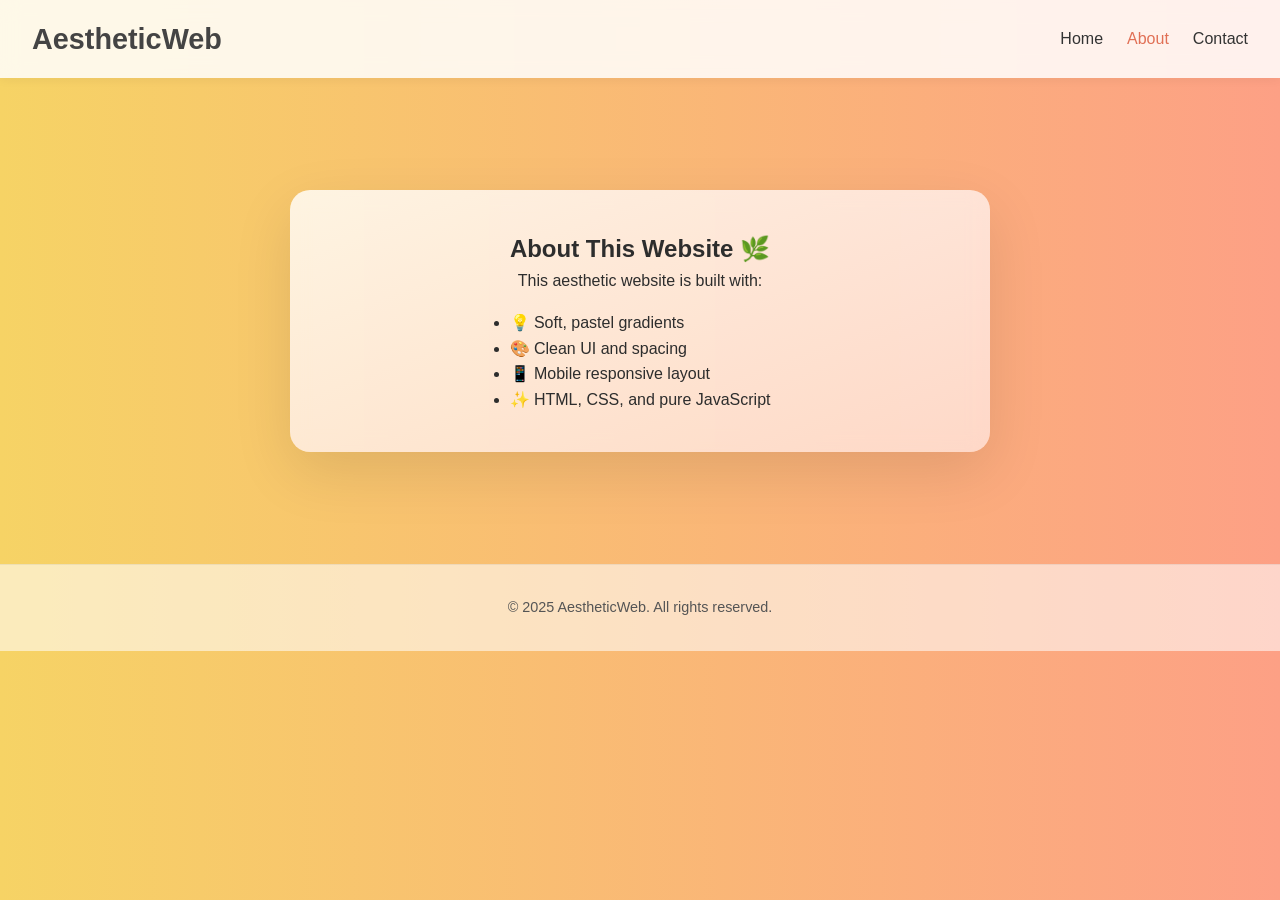
<file: about.html>
<!DOCTYPE html>
<html lang="en">
<head>
  <meta charset="UTF-8" />
  <meta name="viewport" content="width=device-width, initial-scale=1.0"/>
  <title>About | Aesthetic Web</title>
  <link rel="stylesheet" href="style.css" />
</head>
<body>
  <header>
    <nav>
      <h1 class="logo">AestheticWeb</h1>
      <ul>
        <li><a href="index.html">Home</a></li>
        <li><a href="about.html" class="active">About</a></li>
        <li><a href="contact.html">Contact</a></li>
      </ul>
    </nav>
  </header>

  <section>
    <div class="card">
      <h2>About This Website 🌿</h2>
      <p>This aesthetic website is built with:</p>
      <ul style="text-align: left; display: inline-block; margin-top: 1rem;">
        <li>💡 Soft, pastel gradients</li>
        <li>🎨 Clean UI and spacing</li>
        <li>📱 Mobile responsive layout</li>
        <li>✨ HTML, CSS, and pure JavaScript</li>
      </ul>
    </div>
  </section>

  <footer>
    <p>&copy; 2025 AestheticWeb. All rights reserved.</p>
  </footer>
</body>
</html>
<!-- This is a simple about page for an aesthetic website. -->
<!-- It includes a header with navigation links, a section describing the website's features, and a
</file>
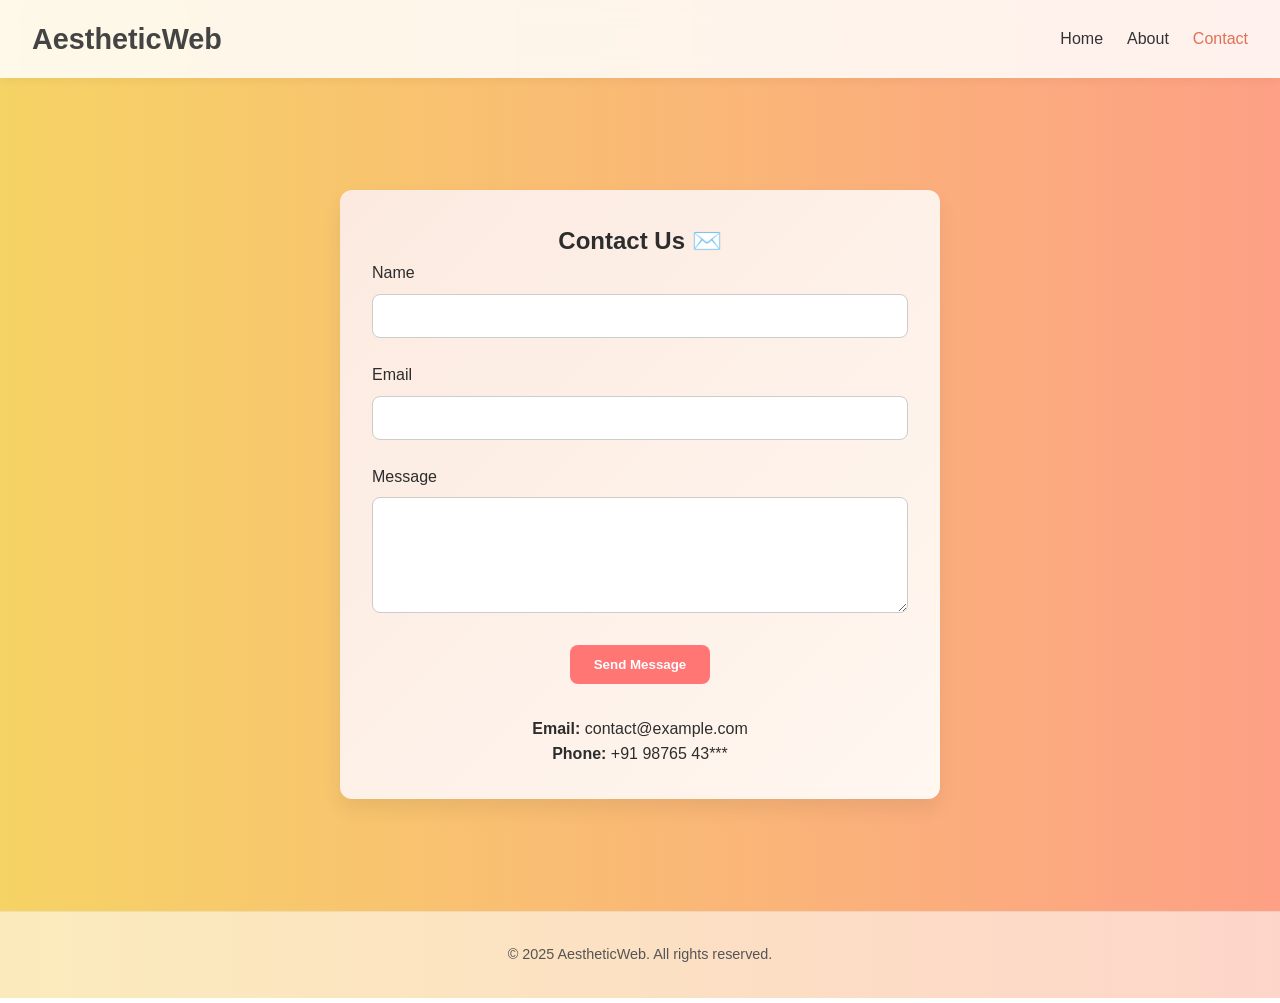
<file: contact.html>
<!DOCTYPE html>
<html lang="en">
<head>
  <meta charset="UTF-8" />
  <meta name="viewport" content="width=device-width, initial-scale=1.0"/>
  <title>Contact | Aesthetic Web</title>
  <link rel="stylesheet" href="style.css" />
</head>
<body>
  <header>
    <nav>
      <h1 class="logo">AestheticWeb</h1>
      <ul>
        <li><a href="index.html">Home</a></li>
        <li><a href="about.html">About</a></li>
        <li><a href="contact.html" class="active">Contact</a></li>
      </ul>
    </nav>
  </header>

  <section>
    <div class="contact-form">
      <h2>Contact Us ✉️</h2>
      <form action="https://formspree.io/f/your-id" method="POST">
        <div class="form-group">
          <label>Name</label>
          <input type="text" name="name" required />
        </div>
        <div class="form-group">
          <label>Email</label>
          <input type="email" name="email" required />
        </div>
        <div class="form-group">
          <label>Message</label>
          <textarea name="message" rows="5" required></textarea>
        </div>
        <button type="submit" class="btn">Send Message</button>
      </form>

      <div class="contact-info">
        <p><strong>Email:</strong> contact@example.com</p>
        <p><strong>Phone:</strong> +91 98765 43***</p>
      </div>
    </div>
  </section>

  <footer>
    <p>&copy; 2025 AestheticWeb. All rights reserved.</p>
  </footer>
</body>
</html>
<!-- This is a simple contact page for an aesthetic website.
It includes a header with navigation links, a contact form, and contact information.
</file>
<file: style.css>
/* Reset + Base */
* {
  margin: 0;
  padding: 0;
  box-sizing: border-box;
}
body {
  font-family: 'Segoe UI', 'Roboto', sans-serif;
  background: linear-gradient(to right, #f6d365, #fda085); /* Soft gradient */
  color: #2d2d2d;
  line-height: 1.6;
  min-height: 100vh;
}

/* Header */
header {
  background: rgba(255, 255, 255, 0.85);
  padding: 1rem 2rem;
  position: sticky;
  top: 0;
  z-index: 100;
  backdrop-filter: blur(10px);
  box-shadow: 0 2px 10px rgba(0,0,0,0.05);
}
nav {
  display: flex;
  justify-content: space-between;
  align-items: center;
}
.logo {
  font-size: 1.8rem;
  font-weight: bold;
  color: #444;
}
nav ul {
  display: flex;
  list-style: none;
  gap: 1.5rem;
}
nav a {
  text-decoration: none;
  color: #333;
  font-weight: 500;
  transition: 0.3s;
}
nav a:hover,
nav a.active {
  color: #e17055;
}

/* Section layout */
section {
  padding: 5rem 2rem;
  text-align: center;
}

/* Card */
.card {
  max-width: 700px;
  margin: 2rem auto;
  background: linear-gradient(to bottom right, #ffffffcc, #ffe3dacc);
  padding: 2.5rem;
  border-radius: 20px;
  box-shadow: 0 20px 60px rgba(0, 0, 0, 0.1);
  backdrop-filter: blur(10px);
}

/* Image */
img {
  width: 80%;
  max-width: 600px;
  margin-top: 2rem;
  border-radius: 16px;
  box-shadow: 0 10px 30px rgba(0, 0, 0, 0.1);
  transition: transform 0.3s;
}
img:hover {
  transform: scale(1.02);
}

/* Footer */
footer {
  background: #ffffff90;
  text-align: center;
  padding: 2rem;
  color: #555;
  font-size: 0.9rem;
  box-shadow: inset 0 1px 0 rgba(0,0,0,0.05);
}

/* Contact form */
.contact-form {
  max-width: 600px;
  margin: 2rem auto;
  background: linear-gradient(to top left, #fff7f0, #fceae0);
  padding: 2rem;
  border-radius: 12px;
  box-shadow: 0 10px 20px rgba(0, 0, 0, 0.07);
}
.form-group {
  margin-bottom: 1.5rem;
  text-align: left;
}
.form-group label {
  font-weight: 500;
  margin-bottom: 0.5rem;
  display: block;
}
.form-group input,
.form-group textarea {
  width: 100%;
  padding: 0.75rem;
  border-radius: 8px;
  border: 1px solid #ccc;
  font-size: 1rem;
}
.btn {
  padding: 0.75rem 1.5rem;
  background: #ff7675;
  color: white;
  font-weight: bold;
  border: none;
  border-radius: 8px;
  cursor: pointer;
  transition: 0.3s;
}
.btn:hover {
  background: #e55039;
}
.contact-info {
  margin-top: 2rem;
  text-align: center;
}
</file>
